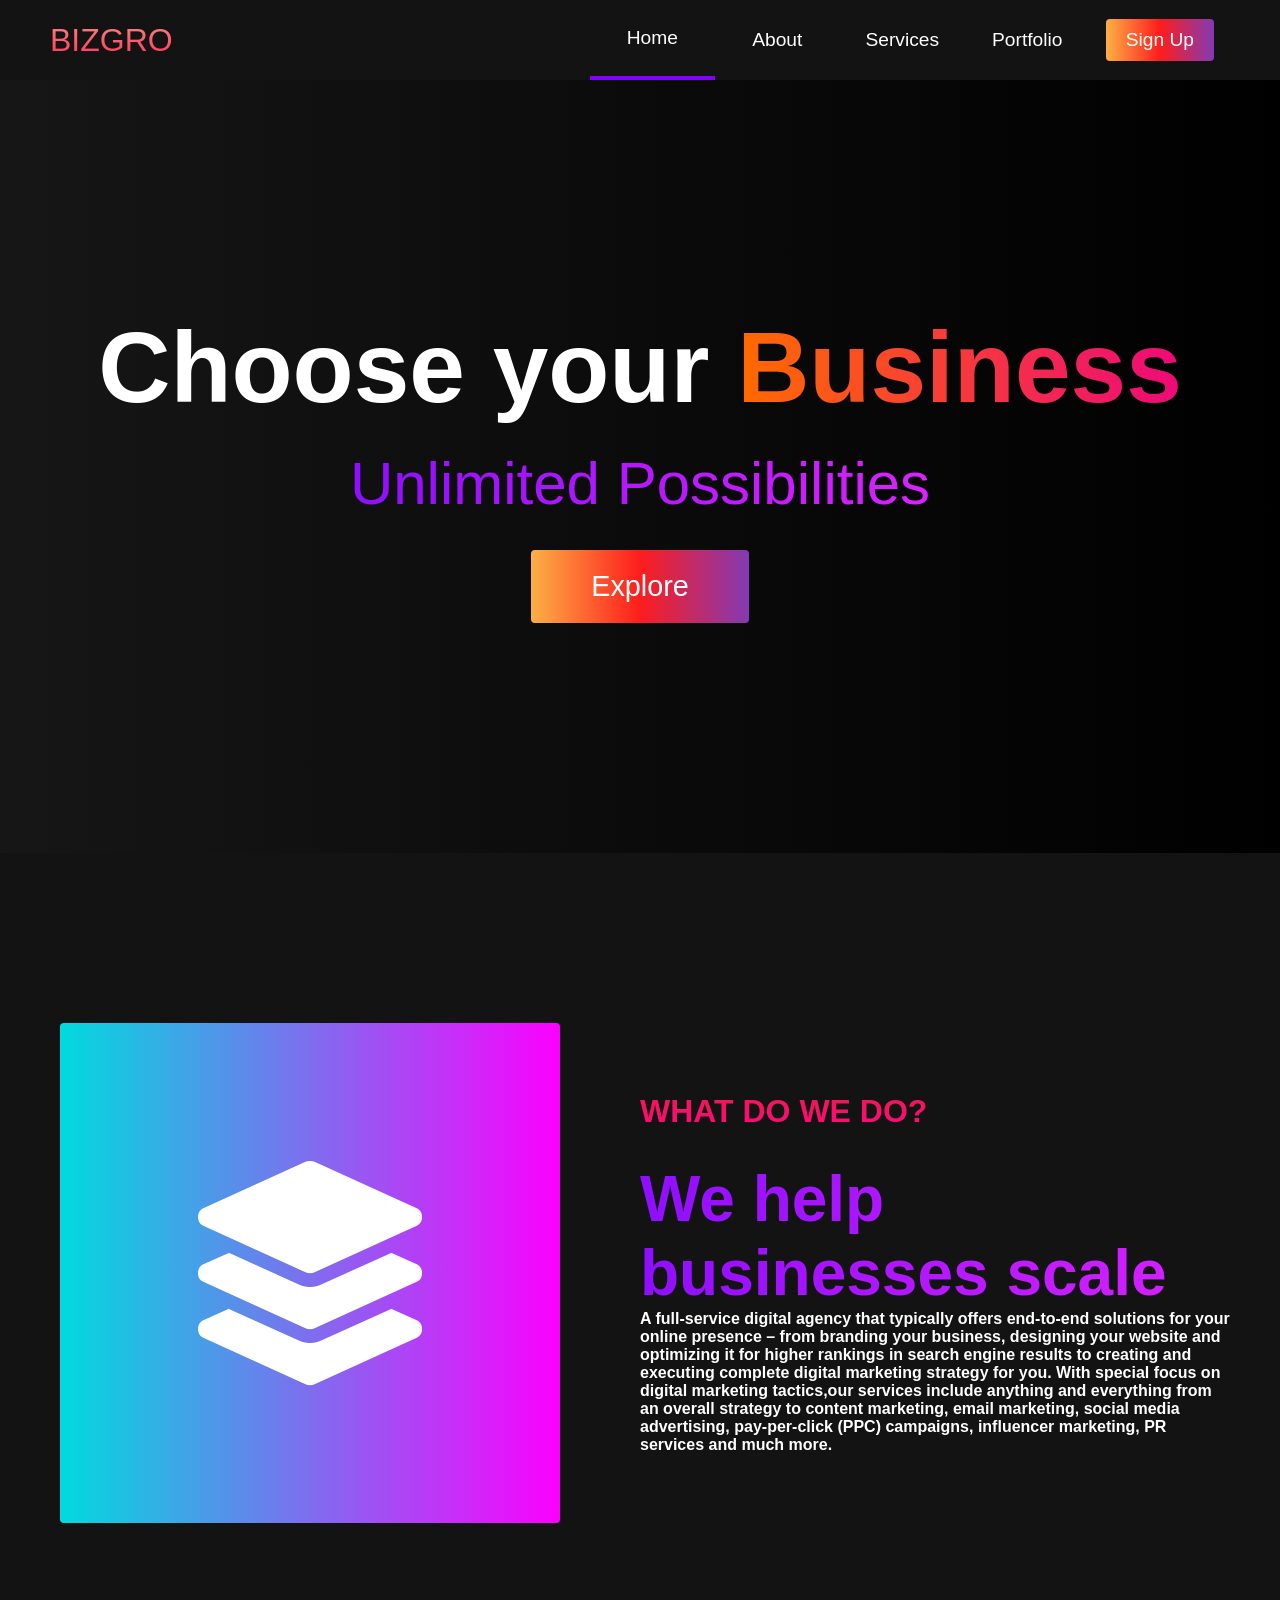
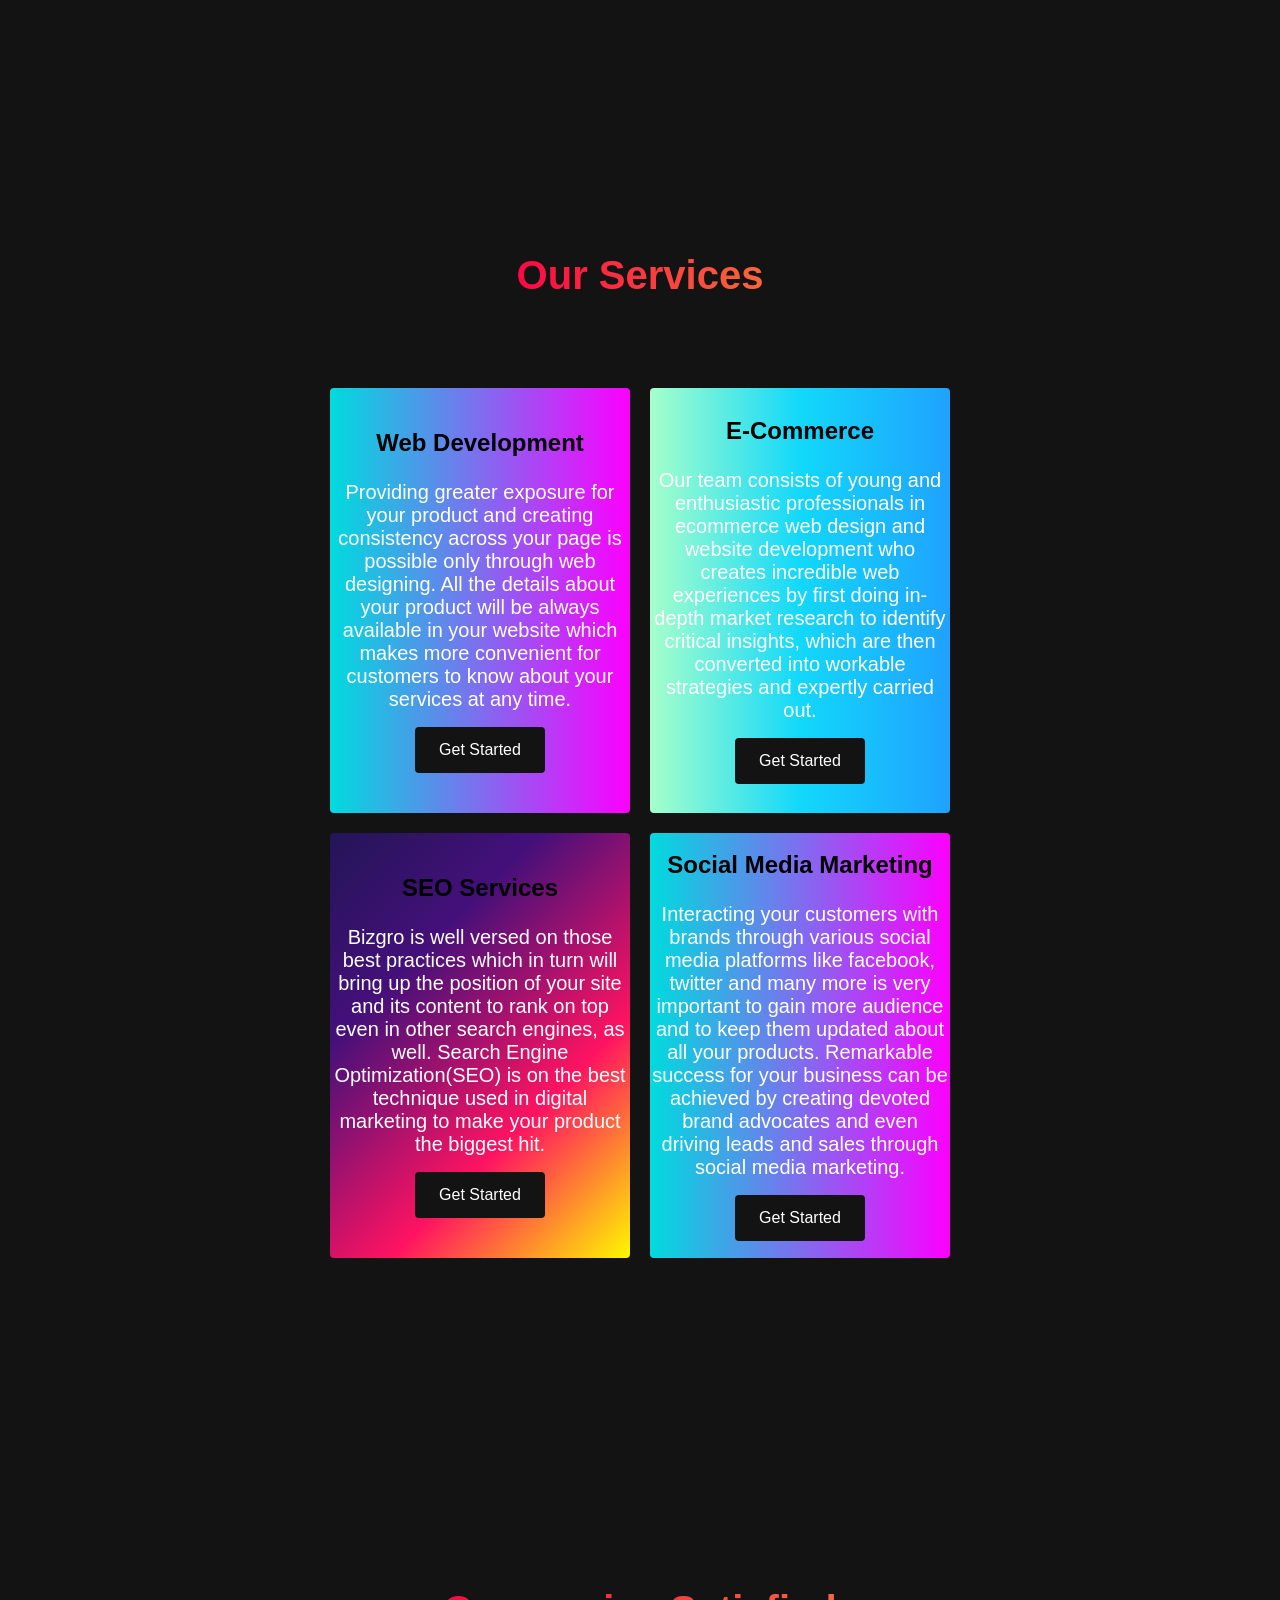
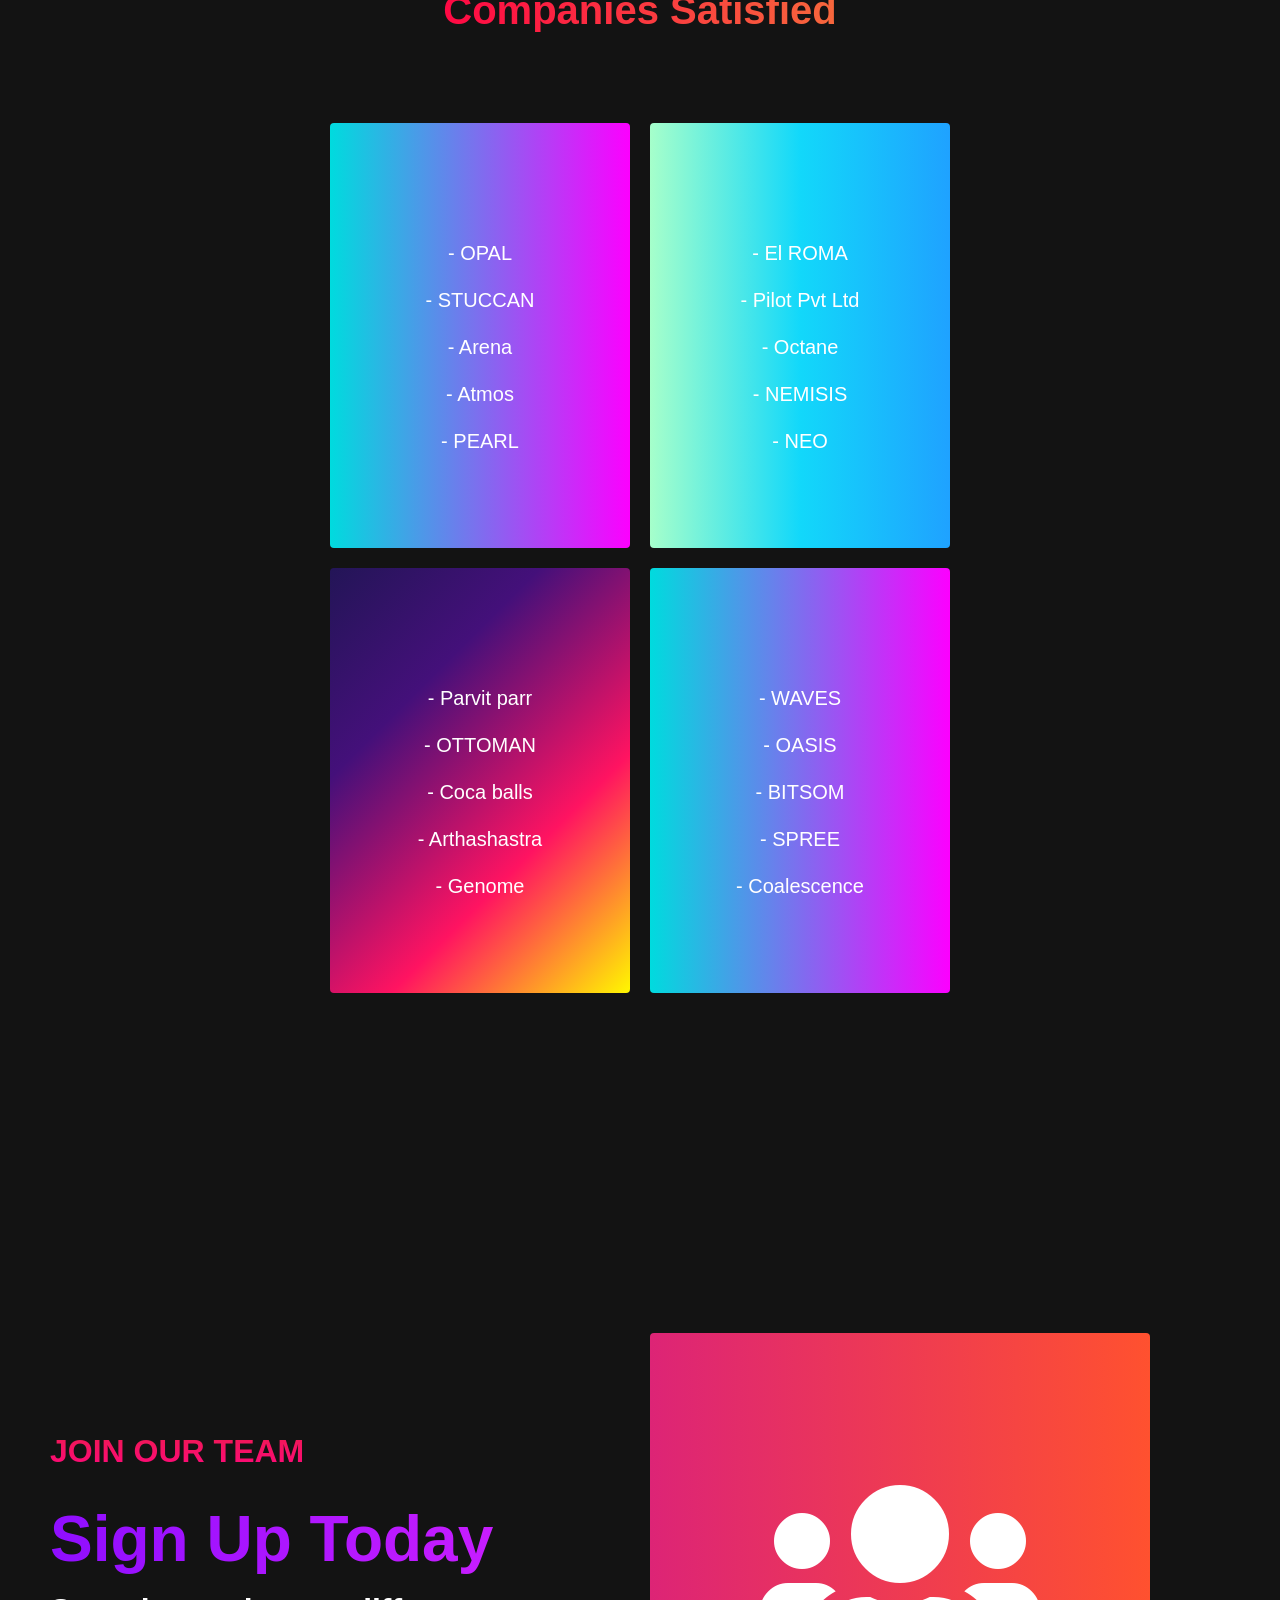
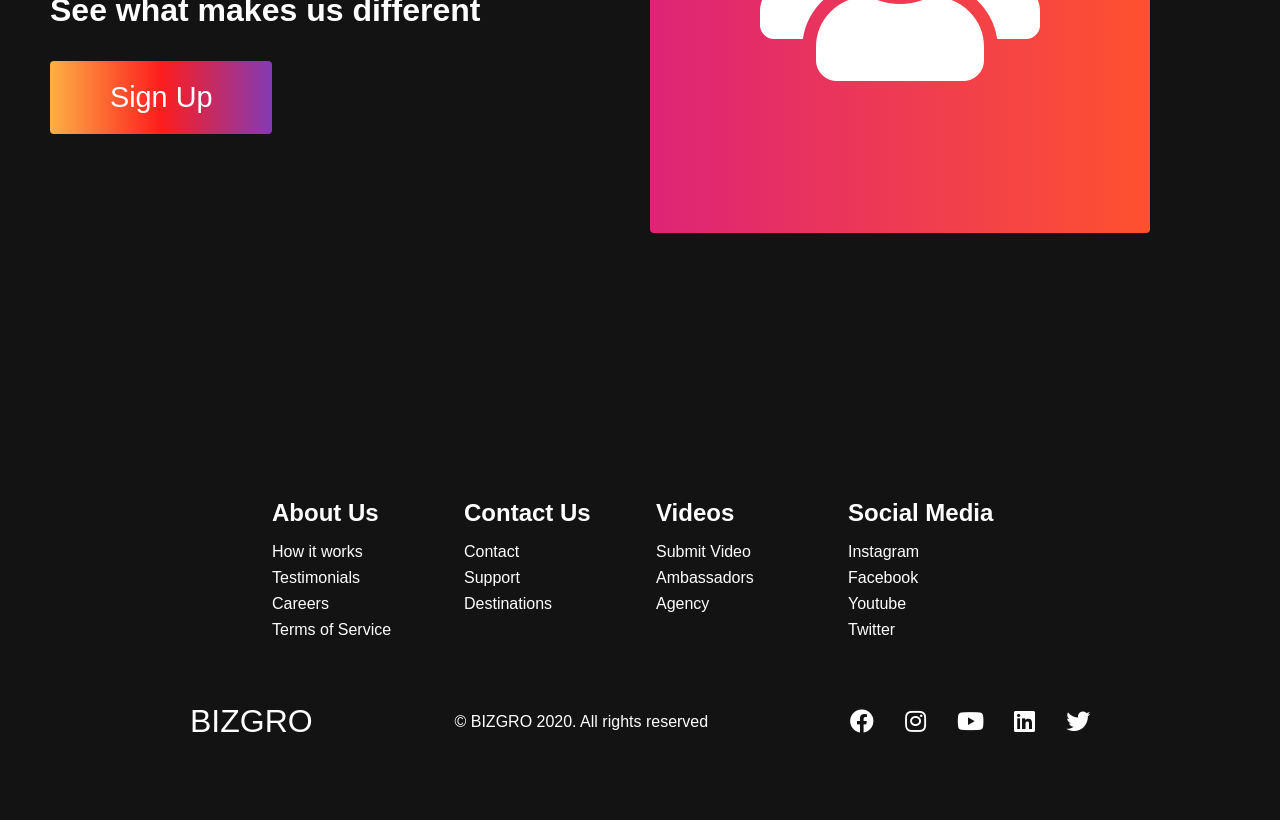
<file: index.html>
<!DOCTYPE html>
<html lang="en">
  <head>
    <meta charset="UTF-8" />
    <meta name="viewport" content="width=device-width, initial-scale=1.0" />
    <title>Scroll Website</title>
    <link rel="stylesheet" href="styles.css" />
    <link
      rel="stylesheet"
      href="https://use.fontawesome.com/releases/v5.14.0/css/all.css"
      integrity="sha384-HzLeBuhoNPvSl5KYnjx0BT+WB0QEEqLprO+NBkkk5gbc67FTaL7XIGa2w1L0Xbgc"
      crossorigin="anonymous"
    />
  </head>
  <body>
    <!-- Navbar -->
    <nav class="navbar">
      <div class="navbar__container">
        <a href="#home" id="navbar__logo">BIZGRO</a>
        <div class="navbar__toggle" id="mobile-menu">
          <span class="bar"></span> <span class="bar"></span>
          <span class="bar"></span>
        </div>
        <ul class="navbar__menu">
          <li class="navbar__item">
            <a href="#home" class="navbar__links" id="home-page">Home</a>
          </li>
          <li class="navbar__item">
            <a href="#about" class="navbar__links" id="about-page">About</a>
          </li>
          <li class="navbar__item">
            <a href="#services" class="navbar__links" id="services-page"
              >Services</a
            >
          </li>
          <li class="navbar__item">
            <a href="#portfolio" class="navbar__links" id="portfolio-page">Portfolio</a>
          </li>
          <li class="navbar__btn">
            <a href="#sign-up" class="button" id="signup">Sign Up</a>
          </li>
          
        </ul>
      </div>
    </nav>

    <!-- Hero Section -->
    <div class="hero" id="home">
      <div class="hero__container">
        <h1 class="hero__heading">Choose your <span>Business</span></h1>
        <p class="hero__description">Unlimited Possibilities</p>
        <button class="main__btn"><a href="#services">Explore</a></button>
      </div>
    </div>

    <!-- About-->
    <div class="main" id="about">
      <div class="main__container">
        <div class="main__img--container">
          <div class="main__img--card"><i class="fas fa-layer-group"></i></div>
        </div>
        <div class="main__content">
          <h1>What do we do?</h1>
          <h2>We help businesses scale</h2>
          <h4>A full-service digital agency that typically offers end-to-end solutions for your online presence – from branding your business, designing your website and optimizing it for higher rankings in search engine results to creating and executing complete digital marketing strategy for you.

            With special focus on digital marketing tactics,our services include anything and everything from an overall strategy to content marketing, email marketing, social media advertising, pay-per-click (PPC) campaigns, influencer marketing, PR services and much more.</h4>
          
        </div>
      </div>
    </div>

    <!-- Services-->
    <div class="services" id="services">
      <h1>Our Services</h1>
      <div class="services__wrapper">
        <div class="services__card">
          <h2 style="color: black">Web Development</h2>
          <p>Providing greater exposure for your product and creating consistency across your page is possible only through web designing. All the details about your product will be always available in your website which makes more convenient for customers to know about your services at any time.</p>
          <div class="services__btn"><button>Get Started</button></div>
        </div>
        <div class="services__card">
          <h2 style="color:black">E-Commerce</h2>
          <p>Our team consists of young and enthusiastic professionals in ecommerce web design and website development who creates incredible web experiences by first doing in-depth market research to identify critical insights, which are then converted into workable strategies and expertly carried out.</p>
          <div class="services__btn"><button>Get Started</button></div>
        </div>
        <div class="services__card">
          <h2 style="color:black">SEO Services</h2>
          <p>Bizgro is well versed on those best practices which in turn will bring up the position of your site and its content to rank on top even in other search engines, as well. Search Engine Optimization(SEO) is on the best technique used in digital marketing to make your product the biggest hit.</p>
          <div class="services__btn"><button>Get Started</button></div>
        </div>
        <div class="services__card">
          <h2 style="color:black">Social Media Marketing</h2>
          <p>Interacting your customers with brands through various social media platforms like facebook, twitter and many more is very important to gain more audience and to keep them updated about all your products. Remarkable success for your business can be achieved by creating devoted brand advocates and even driving leads and sales through social media marketing.</p>
          <div class="services__btn"><button>Get Started</button></div>
        </div>
      </div>
    </div>
    
    <!-- Portfolio-->
        <div class="services" id="portfolio">
            <h1>Companies Satisfied</h1>
            <div class="services__wrapper">
              <div class="services__card">
                 <p>- OPAL</p>
                 <p>- STUCCAN</p>
                 <p>- Arena</p>
                 <p>- Atmos</p>
                 <p>- PEARL</p>
                
              </div>
              <div class="services__card">
                <p>- El ROMA</p>
                 <p>- Pilot Pvt Ltd</p>
                 <p>- Octane</p>
                 <p>- NEMISIS</p>
                 <p>- NEO</p>
                
              </div>
              <div class="services__card">
                <p>- Parvit parr</p>
                 <p>- OTTOMAN</p>
                 <p>- Coca balls</p>
                 <p>- Arthashastra</p>
                 <p>- Genome</p>
              </div>
              <div class="services__card">
                <p>- WAVES</p>
                 <p>- OASIS</p>
                 <p>- BITSOM</p>
                 <p>- SPREE</p>
                 <p>- Coalescence</p>
              </div>
            </div>
          </div>


    <!-- Features -->
    <div class="main" id="sign-up">
      <div class="main__container">
        <div class="main__content">
          <h1>Join Our Team</h1>
          <h2>Sign Up Today</h2>
          <p>See what makes us different</p>
          <button class="main__btn"><a href="#">Sign Up</a></button>
        </div>
        <div class="main__img--container">
          <div class="main__img--card" id="card-2">
            <i class="fas fa-users"></i>
          </div>
        </div>
      </div>
    </div>

    <!-- Footer -->
    <div class="footer__container">
      <div class="footer__links">
        <div class="footer__link--wrapper">
          <div class="footer__link--items">
            <h2>About Us</h2>
            <a href="/sign__up">How it works</a> <a href="/">Testimonials</a>
            <a href="/">Careers</a> <a href="/">Terms of Service</a>
          </div>
          <div class="footer__link--items">
            <h2>Contact Us</h2>
            <a href="/">Contact</a> <a href="/">Support</a>
            <a href="/">Destinations</a>
          </div>
        </div>
        <div class="footer__link--wrapper">
          <div class="footer__link--items">
            <h2>Videos</h2>
            <a href="/">Submit Video</a> <a href="/">Ambassadors</a>
            <a href="/">Agency</a>
          </div>
          <div class="footer__link--items">
            <h2>Social Media</h2>
            <a href="/">Instagram</a> <a href="/">Facebook</a>
            <a href="/">Youtube</a> <a href="/">Twitter</a>
          </div>
        </div>
      </div>
      <section class="social__media">
        <div class="social__media--wrap">
          <div class="footer__logo">
            <a href="/" id="footer__logo">BIZGRO</a>
          </div>
          <p class="website__rights">© BIZGRO 2020. All rights reserved</p>
          <div class="social__icons">
            <a href="/" class="social__icon--link" target="_blank"
              ><i class="fab fa-facebook"></i
            ></a>
            <a href="/" class="social__icon--link"
              ><i class="fab fa-instagram"></i
            ></a>
            <a href="/" class="social__icon--link"
              ><i class="fab fa-youtube"></i
            ></a>
            <a href="/" class="social__icon--link"
              ><i class="fab fa-linkedin"></i
            ></a>
            <a href="/" class="social__icon--link"
              ><i class="fab fa-twitter"></i
            ></a>
          </div>
        </div>
      </section>
    </div>

    <script src="app.js"></script>
  </body>
</html>
</file>
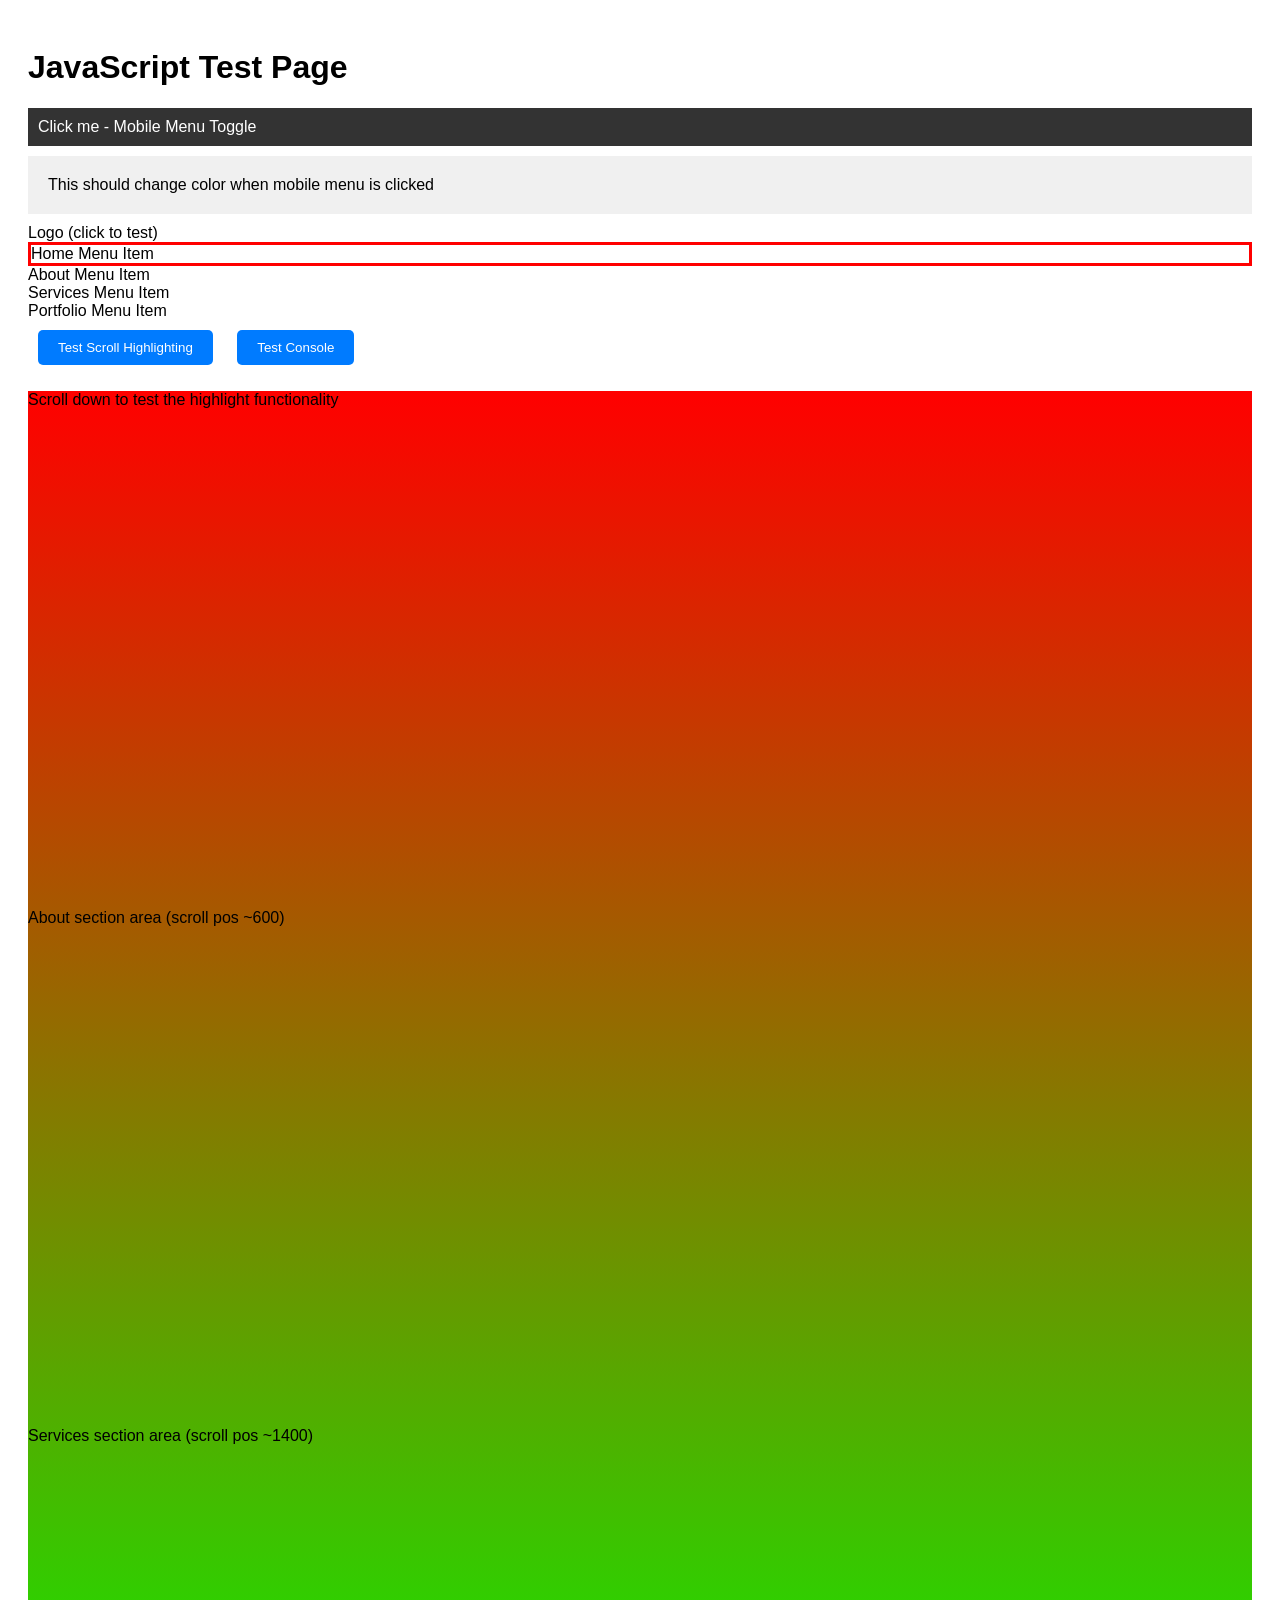
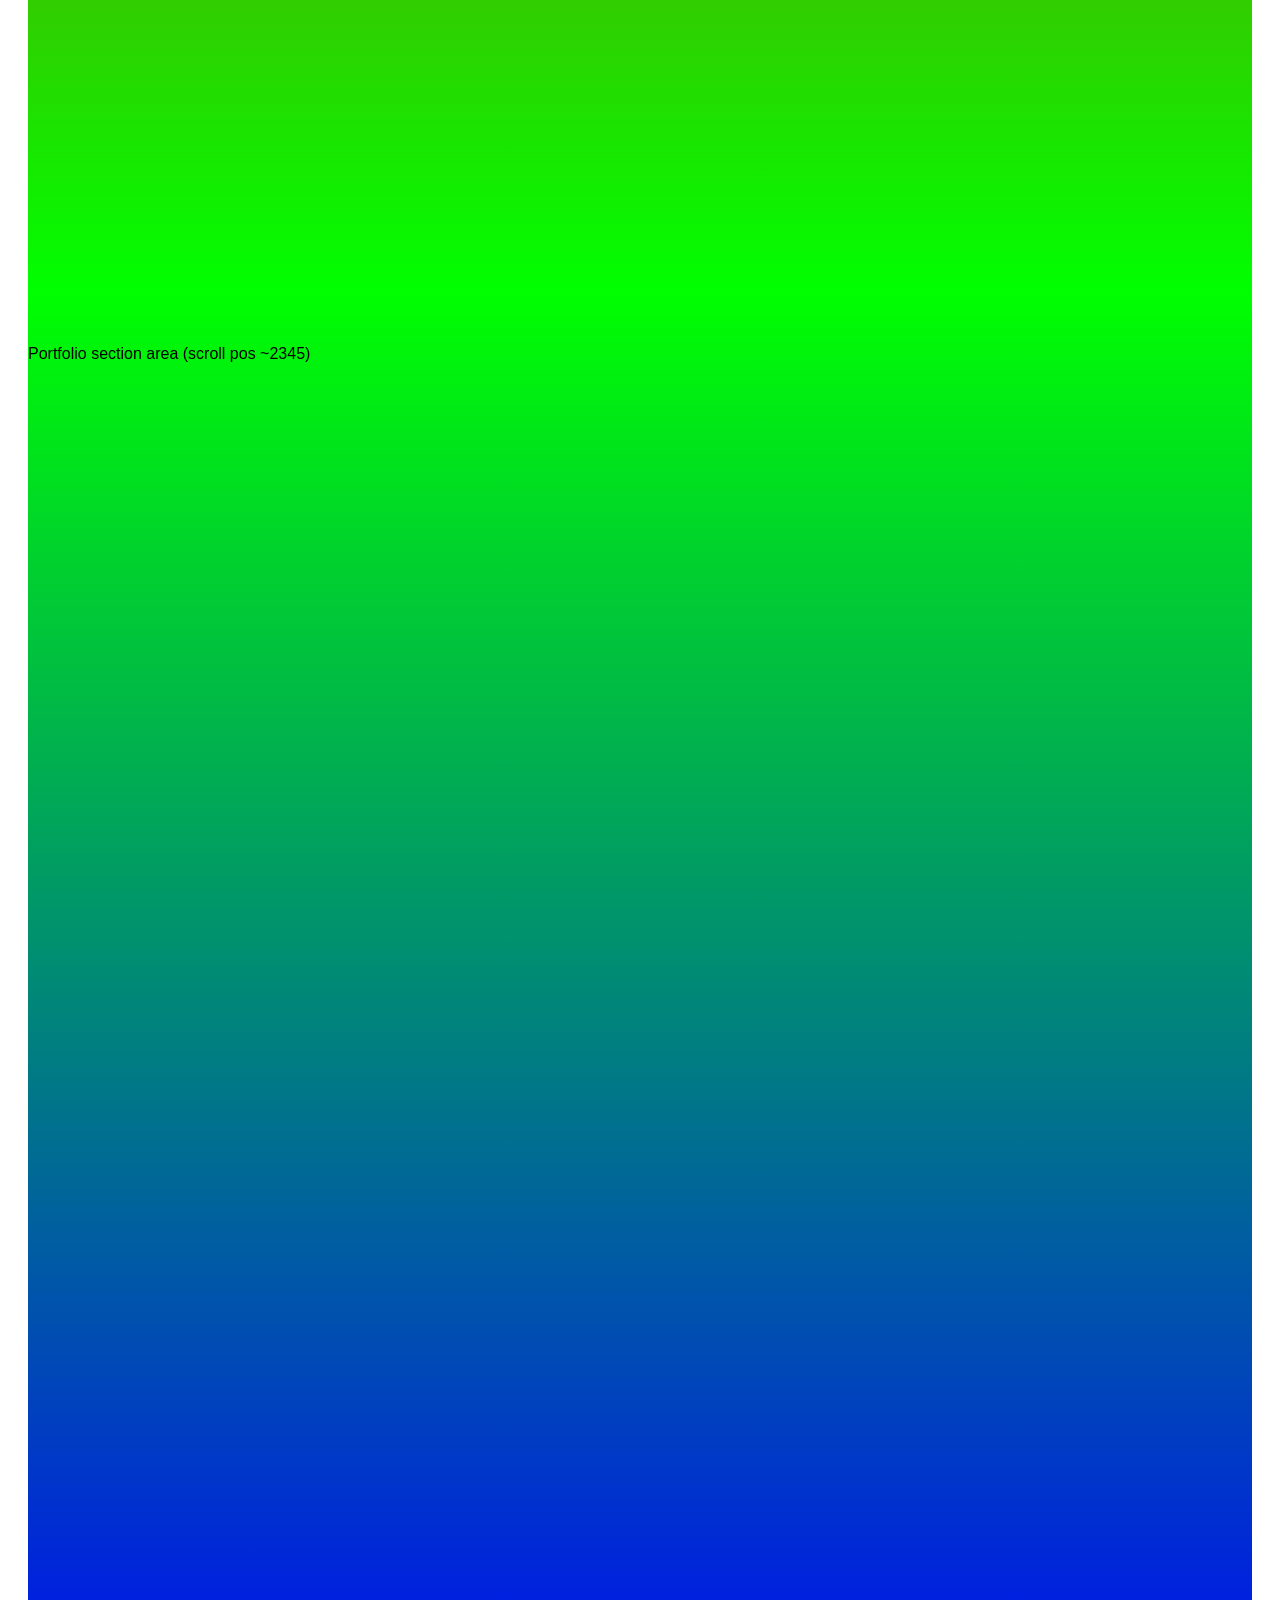
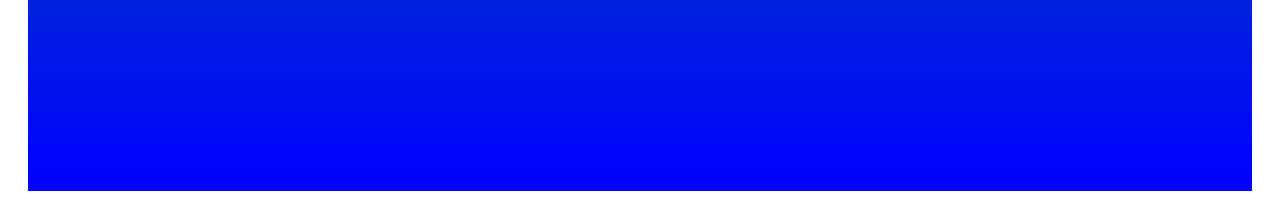
<file: test.html>
<!DOCTYPE html>
<html lang="en">
<head>
    <meta charset="UTF-8">
    <meta name="viewport" content="width=device-width, initial-scale=1.0">
    <title>Test Page</title>
    <style>
        body { font-family: Arial, sans-serif; padding: 20px; }
        .test-button { 
            background: #007bff; 
            color: white; 
            padding: 10px 20px; 
            border: none; 
            border-radius: 5px; 
            cursor: pointer; 
            margin: 10px;
        }
        .highlight { border: 3px solid red; }
        #mobile-menu { 
            background: #333; 
            color: white; 
            padding: 10px; 
            cursor: pointer; 
        }
        .navbar__menu { 
            background: #f0f0f0; 
            padding: 20px; 
            margin: 10px 0;
        }
        .active { background: #ffff00; }
        .is-active { background: #ff0000; }
    </style>
</head>
<body>
    <h1>JavaScript Test Page</h1>
    
    <div id="mobile-menu">Click me - Mobile Menu Toggle</div>
    <div class="navbar__menu">This should change color when mobile menu is clicked</div>
    
    <div id="navbar__logo">Logo (click to test)</div>
    
    <div id="home-page">Home Menu Item</div>
    <div id="about-page">About Menu Item</div>
    <div id="services-page">Services Menu Item</div>
    <div id="portfolio-page">Portfolio Menu Item</div>
    
    <button class="test-button" onclick="testScroll()">Test Scroll Highlighting</button>
    <button class="test-button" onclick="console.log('Console test - check browser console')">Test Console</button>
    
    <div style="height: 3000px; background: linear-gradient(to bottom, #ff0000, #00ff00, #0000ff);">
        <p>Scroll down to test the highlight functionality</p>
        <p style="margin-top: 500px;">About section area (scroll pos ~600)</p>
        <p style="margin-top: 500px;">Services section area (scroll pos ~1400)</p>
        <p style="margin-top: 500px;">Portfolio section area (scroll pos ~2345)</p>
    </div>

    <script>
        function testScroll() {
            console.log('Current scroll position:', window.scrollY);
            console.log('Window width:', window.innerWidth);
        }
        
        // Your original JavaScript code
        const menu = document.querySelector('#mobile-menu');
        const menuLinks = document.querySelector('.navbar__menu');
        const navLogo = document.querySelector('#navbar__logo');

        // Check if elements exist before adding event listeners
        if (!menu || !menuLinks || !navLogo) {
          console.error('Required DOM elements not found');
        } else {
          console.log('All DOM elements found successfully');
        }

        // Display Mobile Menu
        const mobileMenu = () => {
          if (menu && menuLinks) {
            menu.classList.toggle('is-active');
            menuLinks.classList.toggle('active');
            console.log('Mobile menu toggled');
          }
        };

        if (menu) {
          menu.addEventListener('click', mobileMenu);
        }

        // Show active menu when scrolling
        const highlightMenu = () => {
          const elem = document.querySelector('.highlight');
          const homeMenu = document.querySelector('#home-page');
          const aboutMenu = document.querySelector('#about-page');
          const servicesMenu = document.querySelector('#services-page');
          const portfolioMenu = document.querySelector('#portfolio-page');
          let scrollPos = window.scrollY;
          
          console.log('Scroll position:', scrollPos);

          // Remove highlight from all menu items first
          if (homeMenu) homeMenu.classList.remove('highlight');
          if (aboutMenu) aboutMenu.classList.remove('highlight');
          if (servicesMenu) servicesMenu.classList.remove('highlight');
          if (portfolioMenu) portfolioMenu.classList.remove('highlight');

          // adds 'highlight' class to my menu items based on scroll position
          if (window.innerWidth > 960) {
            if (scrollPos < 600) {
              if (homeMenu) {
                homeMenu.classList.add('highlight');
                console.log('Home highlighted');
              }
            } else if (scrollPos < 1400) {
              if (aboutMenu) {
                aboutMenu.classList.add('highlight');
                console.log('About highlighted');
              }
            } else if (scrollPos < 2345) {
              if (servicesMenu) {
                servicesMenu.classList.add('highlight');
                console.log('Services highlighted');
              }
            } else {
              if (portfolioMenu) {
                portfolioMenu.classList.add('highlight');
                console.log('Portfolio highlighted');
              }
            }
          }
        };

        window.addEventListener('scroll', highlightMenu);
        window.addEventListener('click', highlightMenu);

        //  Close mobile Menu when clicking on a menu item
        const hideMobileMenu = () => {
          const menuBars = document.querySelector('.is-active');
          if (window.innerWidth <= 768 && menuBars && menu && menuLinks) {
            menu.classList.toggle('is-active');
            menuLinks.classList.remove('active');
            console.log('Mobile menu hidden');
          }
        };

        if (menuLinks) {
          menuLinks.addEventListener('click', hideMobileMenu);
        }
        if (navLogo) {
          navLogo.addEventListener('click', hideMobileMenu);
        }
        
        console.log('JavaScript loaded successfully');
    </script>
</body>
</html>
</file>
<file: styles.css>
* {
    box-sizing: border-box;
    margin: 0;
    padding: 0;
    font-family: 'Kumbh Sans', sans-serif;
    scroll-behavior: smooth;
  }
  
  .navbar {
    background: #131313;
    height: 80px;
    display: flex;
    justify-content: center;
    align-items: center;
    font-size: 1.2rem;
    position: sticky;
    top: 0;
    z-index: 999;
  }
  
  .navbar__container {
    display: flex;
    justify-content: space-between;
    height: 80px;
    z-index: 1;
    width: 100%;
    max-width: 1300px;
    margin: 0 auto;
    padding: 0 50px;
  }
  
  #navbar__logo {
    background-color: #ff8177;
    background-image: linear-gradient(to top, #ff0844 0%, #ffb199 100%);
    background-size: 100%;
    -webkit-background-clip: text;
    -moz-background-clip: text;
    -webkit-text-fill-color: transparent;
    -moz-text-fill-color: transparent;
    display: flex;
    align-items: center;
    cursor: pointer;
    text-decoration: none;
    font-size: 2rem;
  }
  
  .navbar__menu {
    display: flex;
    align-items: center;
    list-style: none;
  }
  
  .navbar__item {
    height: 80px;
  }
  
  .navbar__links {
    color: #fff;
    display: flex;
    align-items: center;
    justify-content: center;
    width: 125px;
    text-decoration: none;
    height: 100%;
    transition: all 0.3s ease;
  }
  
  .navbar__btn {
    display: flex;
    justify-content: center;
    align-items: center;
    padding: 0 1rem;
    width: 100%;
  }
  
  .button {
    display: flex;
    justify-content: center;
    align-items: center;
    text-decoration: none;
    padding: 10px 20px;
    height: 100%;
    width: 100%;
    border: none;
    outline: none;
    border-radius: 4px;
    background: #833ab4;
    background: -webkit-linear-gradient(to right, #fcb045, #fd1d1d, #833ab4);
    background: linear-gradient(to right, #fcb045, #fd1d1d, #833ab4);
    color: #fff;
    transition: all 0.3s ease;
  }
  
  .navbar__links:hover {
    color: #9518fc;
    transition: all 0.3s ease;
  }
  
  @media screen and (max-width: 960px) {
    .navbar__container {
      display: flex;
      justify-content: space-between;
      height: 80px;
      z-index: 1;
      width: 100%;
      max-width: 1300px;
      padding: 0;
    }
  
    .navbar__menu {
      display: grid;
      grid-template-columns: auto;
      margin: 0;
      width: 100%;
      position: absolute;
      top: -1000px;
      opacity: 1;
      transition: all 0.5s ease;
      z-index: -1;
    }
  
    .navbar__menu.active {
      background: #131313;
      top: 100%;
      opacity: 1;
      transition: all 0.5s ease;
      z-index: 99;
      height: 60vh;
      font-size: 1.6rem;
    }
  
    #navbar__logo {
      padding-left: 25px;
    }
  
    .navbar__toggle .bar {
      width: 25px;
      height: 3px;
      margin: 5px auto;
      transition: all 0.3s ease-in-out;
      background: #fff;
    }
  
    .navbar__item {
      width: 100%;
    }
  
    .navbar__links {
      text-align: center;
      padding: 2rem;
      width: 100%;
      display: table;
    }
  
    .navbar__btn {
      padding-bottom: 2rem;
    }
  
    .button {
      display: flex;
      justify-content: center;
      align-items: center;
      width: 80%;
      height: 80px;
      margin: 0;
    }
  
    #mobile-menu {
      position: absolute;
      top: 20%;
      right: 5%;
      transform: translate(5%, 20%);
    }
  
    .navbar__toggle .bar {
      display: block;
      cursor: pointer;
    }
  
    #mobile-menu.is-active .bar:nth-child(2) {
      opacity: 0;
    }
  
    #mobile-menu.is-active .bar:nth-child(1) {
      transform: translateY(8px) rotate(45deg);
    }
  
    #mobile-menu.is-active .bar:nth-child(3) {
      transform: translateY(-8px) rotate(-45deg);
    }
  }
  
  /* Hero Section */
  .hero {
    background: #000000;
    background: linear-gradient(to right, #161616, #000000);
    padding: 200px 0;
  }
  
  .hero__container {
    display: flex;
    flex-direction: column;
    justify-content: center;
    align-items: center;
    max-width: 1200px;
    margin: 0 auto;
    height: 90%;
    text-align: center;
    padding: 30px;
  }
  
  .hero__heading {
    font-size: 100px;
    margin-bottom: 24px;
    color: #fff;
  }
  
  .hero__heading span {
    background: #ee0979; /* fallback for old browsers */
    background: -webkit-linear-gradient(
      to right,
      #ff6a00,
      #ee0979
    ); /* Chrome 10-25, Safari 5.1-6 */
    background: linear-gradient(
      to right,
      #ff6a00,
      #ee0979
    ); /* W3C, IE 10+/ Edge, Firefox 16+, Chrome 26+, Opera 12+, Safari 7+ */
    background-size: 100%;
    -webkit-background-clip: text;
    -moz-background-clip: text;
    -webkit-text-fill-color: transparent;
    -mo-text-fill-color: transparent;
  }
  
  .hero__description {
    font-size: 60px;
    background: #da22ff; /* fallback for old browsers */
    background: -webkit-linear-gradient(
      to right,
      #9114ff,
      #da22ff
    ); /* Chrome 10-25, Safari 5.1-6 */
    background: linear-gradient(
      to right,
      #8f0eff,
      #da22ff
    ); /* W3C, IE 10+/ Edge, Firefox 16+, Chrome 26+, Opera 12+, Safari 7+ */
    background-size: 100%;
    -webkit-background-clip: text;
    -moz-background-clip: text;
    -webkit-text-fill-color: transparent;
    -moz-text-fill-color: transparent;
  }
  
  .highlight {
    border-bottom: 4px solid rgb(132, 0, 255);
  }
  
  @media screen and (max-width: 768px) {
    .hero__heading {
      font-size: 60px;
    }
  
    .hero__description {
      font-size: 40px;
    }
  }
  
  /* About Section */
  .main {
    background-color: #131313;
    padding: 10rem 0;
  }
  
  .main__container {
    display: grid;
    grid-template-columns: 1fr 1fr;
    align-items: center;
    justify-content: center;
    margin: 0 auto;
    height: 90%;
    z-index: 1;
    width: 100%;
    max-width: 1300px;
    padding: 0 50px;
  }
  
  .main__content {
    color: #fff;
    width: 100%;
  }
  
  .main__content h1 {
    font-size: 2rem;
    background-color: #fe3b6f;
    background-image: linear-gradient(to top, #ff087b 0%, #ed1a52 100%);
    background-size: 100%;
    -webkit-background-clip: text;
    -moz-background-clip: text;
    -webkit-text-fill-color: transparent;
    -moz-text-fill-color: transparent;
    text-transform: uppercase;
    margin-bottom: 32px;
  }
  
  .main__content h2 {
    font-size: 4rem;
    background: #ff8177; /* fallback for old browsers */
    background: -webkit-linear-gradient(
      to right,
      #9114ff,
      #da22ff
    ); /* Chrome 10-25, Safari 5.1-6 */
    background: linear-gradient(
      to right,
      #8f0eff,
      #da22ff
    ); /* W3C, IE 10+/ Edge, Firefox 16+, Chrome 26+, Opera 12+, Safari 7+ */
    background-size: 100%;
    -webkit-background-clip: text;
    -moz-background-clip: text;
    -webkit-text-fill-color: transparent;
    -moz-text-fill-color: transparent;
  }
  
  .main__content p {
    margin-top: 1rem;
    font-size: 2rem;
    font-weight: 700;
  }
  
  .main__btn {
    font-size: 1.8rem;
    background: #833ab4;
    background: -webkit-linear-gradient(to right, #fcb045, #fd1d1d, #833ab4);
    background: linear-gradient(to right, #fcb045, #fd1d1d, #833ab4);
    padding: 20px 60px;
    border: none;
    border-radius: 4px;
    margin-top: 2rem;
    cursor: pointer;
    position: relative;
    transition: all 0.35s;
    outline: none;
  }
  
  .main__btn a {
    position: relative;
    z-index: 2;
    color: #fff;
    text-decoration: none;
  }
  
  .main__btn:after {
    position: absolute;
    content: '';
    top: 0;
    left: 0;
    width: 0;
    height: 100%;
    background: #ff1ead;
    transition: all 0.35s;
    border-radius: 4px;
  }
  
  .main__btn:hover {
    color: #fff;
  }
  
  .main__btn:hover:after {
    width: 100%;
  }
  
  .main__img--container {
    text-align: center;
  }
  
  .main__img--card {
    margin: 10px;
    height: 500px;
    width: 500px;
    border-radius: 4px;
    display: flex;
    flex-direction: column;
    justify-content: center;
    color: #fff;
    background-image: linear-gradient(to right, #00dbde 0%, #fc00ff 100%);
  }

  .port{
    background-color: #131313;
    
  }
  
  .fa-layer-group,
  .fa-users {
    font-size: 14rem;
  }
  
  #card-2 {
    background: #ff512f;
    background: -webkit-linear-gradient(to right, #dd2476, #ff512f);
    background: linear-gradient(to right, #dd2476, #ff512f);
  }
  
  /* Mobile Responsive */
  @media screen and (max-width: 1100px) {
    .main__container {
      display: grid;
      grid-template-columns: 1fr;
      align-items: center;
      justify-content: center;
      width: 100%;
      margin: 0 auto;
      height: 90%;
    }
  
    .main__img--container {
      display: flex;
      justify-content: center;
    }
  
    .main__img--card {
      height: 425px;
      width: 425px;
    }
  
    .main__content {
      text-align: center;
      margin-bottom: 4rem;
    }
  
    .main__content h1 {
      font-size: 2.5rem;
      margin-top: 2rem;
    }
  
    .main__content h2 {
      font-size: 3rem;
    }
  
    .main__content p {
      margin-top: 1rem;
      font-size: 1.5rem;
    }
  }
  
  @media screen and (max-width: 480px) {
    .main__img--card {
      width: 250px;
      height: 250px;
    }
  
    .fa-users,
    .fa-layer-group {
      font-size: 4rem;
    }
  
    .main__content h1 {
      font-size: 2rem;
      margin-top: 3rem;
    }
    .main__content h2 {
      font-size: 2rem;
    }
  
    .main__content p {
      margin-top: 2rem;
    }
  
    .main__btn {
      padding: 12px 36px;
      margin: 2.5rem 0;
    }
  }
  
  /* Services Section */
  .services {
    background: #131313;
    display: flex;
    flex-direction: column;
    justify-content: center;
    align-items: center;
    height: 100%;
    padding: 10rem 0;
  }
  
  .services h1 {
    background-color: #ff8177;
    background-image: linear-gradient(to right, #ff0844 0%, #f7673c 100%);
    background-size: 100%;
    -webkit-background-clip: text;
    -moz-background-clip: text;
    -webkit-text-fill-color: transparent;
    -moz-text-fill-color: transparent;
    margin-bottom: 5rem;
    font-size: 2.5rem;
  }
  
  .services__wrapper {
    display: grid;
    grid-template-columns: 1fr 1fr 1fr 1fr;
    grid-template-rows: 1fr;
  }
  
  .services__card {
    margin: 10px;
    height: 425px;
    width: 300px;
    border-radius: 4px;
    display: flex;
    flex-direction: column;
    justify-content: center;
    color: #fff;
    background-image: linear-gradient(to right, #00dbde 0%, #fc00ff 100%);
    transition: 0.3s ease-in;
  }
  
  .services__card:nth-child(2) {
    background: #1fa2ff; /* fallback for old browsers */
    background: -webkit-linear-gradient(
      to right,
      #a6ffcb,
      #12d8fa,
      #1fa2ff
    ); /* Chrome 10-25, Safari 5.1-6 */
    background: linear-gradient(
      to right,
      #a6ffcb,
      #12d8fa,
      #1fa2ff
    ); /* W3C, IE 10+/ Edge, Firefox 16+, Chrome 26+, Opera 12+, Safari 7+ */
  }
  
  .services__card:nth-child(3) {
    background-image: linear-gradient(
      -225deg,
      #231557 0%,
      #44107a 29%,
      #ff1361 67%,
      #fff800 100%
    );
  }
  
  .services__card h2 {
    text-align: center;
  }
  
  .services__card p {
    text-align: center;
    margin-top: 24px;
    font-size: 20px;
  }
  
  .services__btn {
    display: flex;
    justify-content: center;
    margin-top: 16px;
  }
  
  .services__card button {
    color: #fff;
    padding: 14px 24px;
    border: none;
    outline: none;
    border-radius: 4px;
    background: #131313;
    font-size: 1rem;
  }
  
  .services__card button:hover {
    cursor: pointer;
  }
  
  .services__card:hover {
    transform: scale(1.075);
    transition: 0.3s ease-in;
    cursor: pointer;
  }
  
  @media screen and (max-width: 1300px) {
    .services__wrapper {
      grid-template-columns: 1fr 1fr;
    }
  }
  
  @media screen and (max-width: 768px) {
    .services__wrapper {
      grid-template-columns: 1fr;
    }
  }
  
  /* Footer CSS */
  .footer__container {
    background-color: #131313;
    padding: 5rem 0;
    display: flex;
    flex-direction: column;
    justify-content: center;
    align-items: center;
  }
  
  #footer__logo {
    color: #fff;
    display: flex;
    align-items: center;
    cursor: pointer;
    text-decoration: none;
    font-size: 2rem;
  }
  
  .footer__links {
    width: 100%;
    max-width: 1000px;
    display: flex;
    justify-content: center;
  }
  
  .footer__link--wrapper {
    display: flex;
  }
  
  .footer__link--items {
    display: flex;
    flex-direction: column;
    align-items: flex-start;
    margin: 16px;
    text-align: left;
    width: 160px;
    box-sizing: border-box;
  }
  
  .footer__link--items h2 {
    margin-bottom: 16px;
    color: #fff;
  }
  
  .footer__link--items a {
    color: #fff;
    text-decoration: none;
    margin-bottom: 0.5rem;
    transition: 0.3 ease-out;
  }
  
  .footer__link--items a:hover {
    color: #e9e9e9;
    transition: 0.3 ease-out;
  }
  
  .social__icon--link {
    color: #fff;
    font-size: 24px;
  }
  
  .social__media {
    max-width: 1000px;
    width: 100%;
  }
  
  .social__media--wrap {
    display: flex;
    justify-content: space-between;
    align-items: center;
    width: 90%;
    max-width: 1000px;
    margin: 40px auto 0 auto;
  }
  
  .social__icons {
    display: flex;
    justify-content: space-between;
    align-items: center;
    width: 240px;
  }
  
  .website__rights {
    color: #fff;
  }
  
  @media screen and (max-width: 820px) {
    .footer__links {
      padding-top: 2rem;
    }
  
    #footer__logo {
      margin-bottom: 2rem;
    }
  
    .website__rights {
      margin-bottom: 2rem;
    }
  
    .footer__link--wrapper {
      flex-direction: column;
    }
  
    .social__media--wrap {
      flex-direction: column;
    }
  }
  
  @media screen and (max-width: 480px) {
    .footer__link--items {
      margin: 0;
      padding: 10px;
      width: 100%;
    }
  }
</file>
